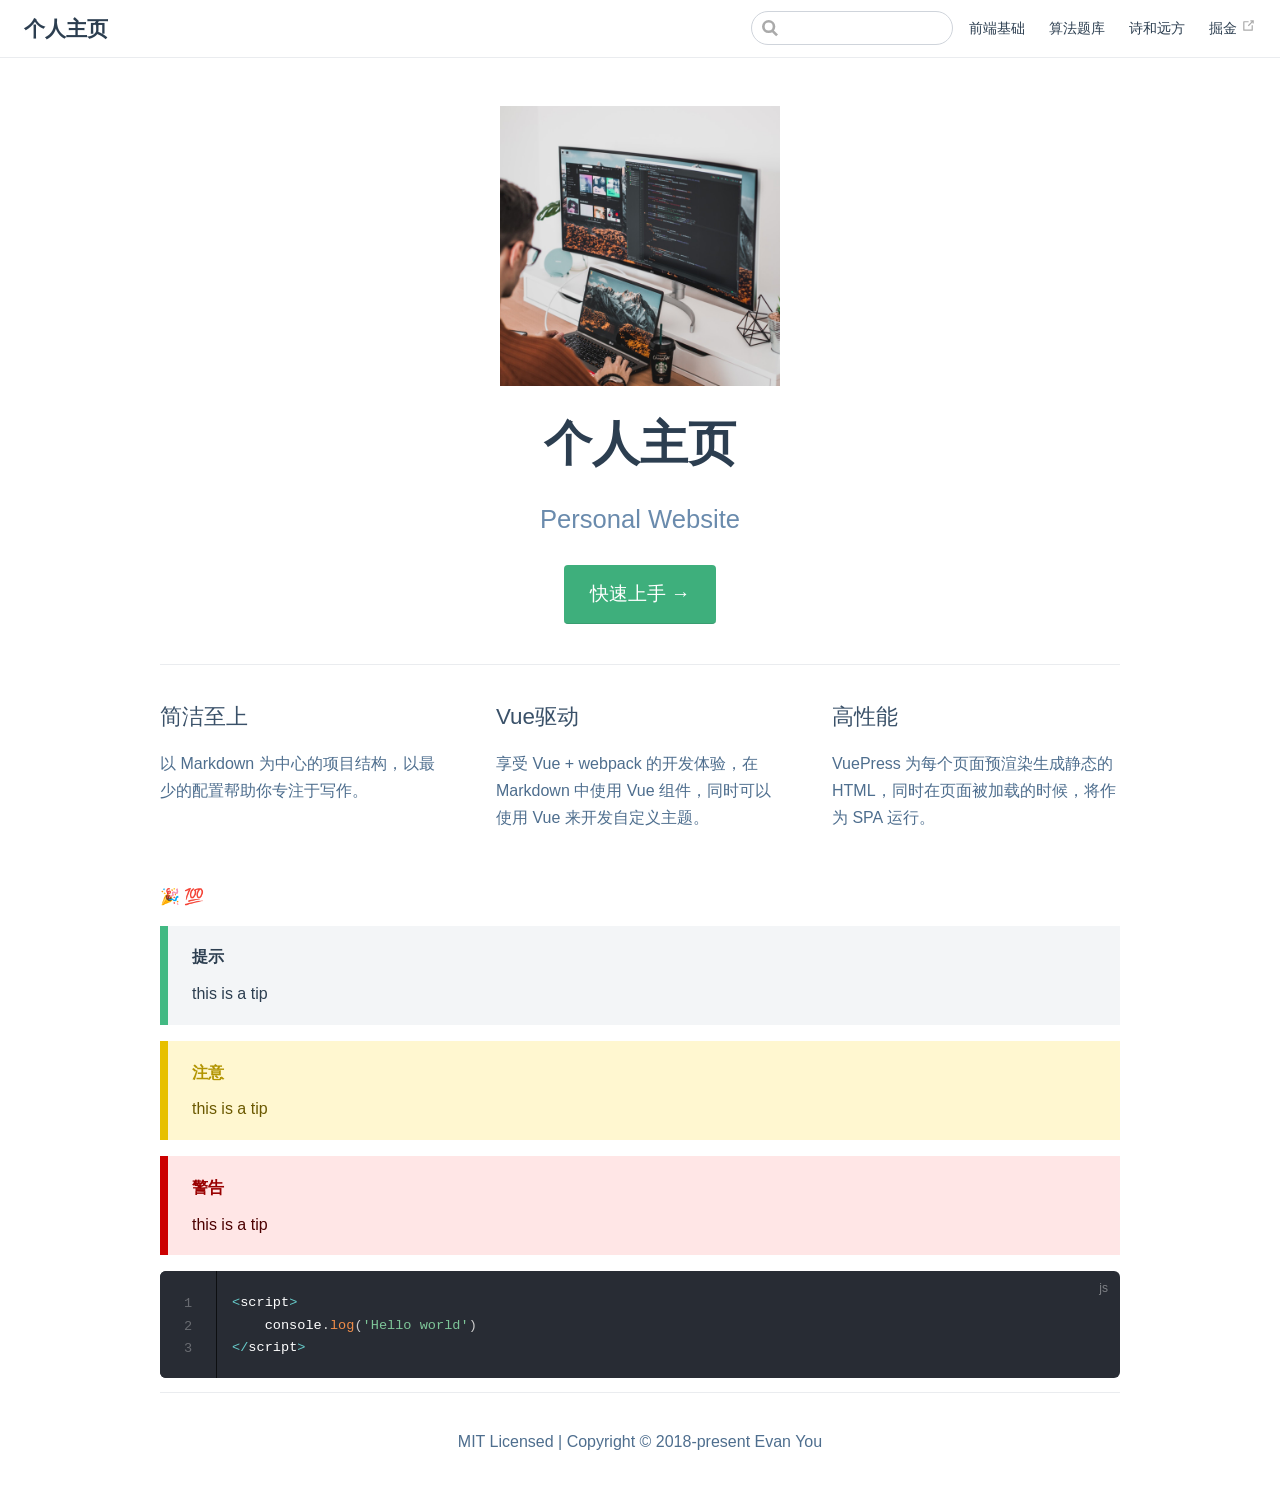
<file: index.html>
<!DOCTYPE html>
<html lang="en-US">
  <head>
    <meta charset="utf-8">
    <meta name="viewport" content="width=device-width,initial-scale=1">
    <title>个人主页</title>
    <meta name="description" content="Personal Website">
    <link rel="icon" href="/images/photo.jpg">
  <link rel="manifest" href="/images/photo.jpg">
  <link rel="apple-touch-icon" href="/images/photo.jpg">
  <meta http-quiv="pragma" cotent="no-cache">
  <meta http-quiv="pragma" cotent="no-cache,must-revalidate">
  <meta http-quiv="expires" cotent="0">
    
    <link rel="preload" href="/assets/css/0.styles.c70d6292.css" as="style"><link rel="preload" href="/assets/js/app.80de411a.js" as="script"><link rel="preload" href="/assets/js/3.f693702d.js" as="script"><link rel="prefetch" href="/assets/js/2.e936dfc9.js"><link rel="prefetch" href="/assets/js/4.2bf9374a.js"><link rel="prefetch" href="/assets/js/5.053e51c6.js"><link rel="prefetch" href="/assets/js/6.895c9ded.js"><link rel="prefetch" href="/assets/js/7.f5377f80.js"><link rel="prefetch" href="/assets/js/8.cc112f1e.js">
    <link rel="stylesheet" href="/assets/css/0.styles.c70d6292.css">
  </head>
  <body>
    <div id="app" data-server-rendered="true"><div class="theme-container no-sidebar"><header class="navbar"><div class="sidebar-button"><svg xmlns="http://www.w3.org/2000/svg" aria-hidden="true" role="img" viewBox="0 0 448 512" class="icon"><path fill="currentColor" d="M436 124H12c-6.627 0-12-5.373-12-12V80c0-6.627 5.373-12 12-12h424c6.627 0 12 5.373 12 12v32c0 6.627-5.373 12-12 12zm0 160H12c-6.627 0-12-5.373-12-12v-32c0-6.627 5.373-12 12-12h424c6.627 0 12 5.373 12 12v32c0 6.627-5.373 12-12 12zm0 160H12c-6.627 0-12-5.373-12-12v-32c0-6.627 5.373-12 12-12h424c6.627 0 12 5.373 12 12v32c0 6.627-5.373 12-12 12z"></path></svg></div> <a href="/" class="home-link router-link-exact-active router-link-active"><!----> <span class="site-name">个人主页</span></a> <div class="links" style="max-width:nullpx;"><div class="search-box"><input aria-label="Search" autocomplete="off" spellcheck="false" value=""> <!----></div> <nav class="nav-links can-hide"><div class="nav-item"><a href="/accumulate/" class="nav-link">前端基础</a></div><div class="nav-item"><a href="/algorithm/" class="nav-link">算法题库</a></div><div class="nav-item"><a href="/others/" class="nav-link">诗和远方</a></div><div class="nav-item"><a href="https://juejin.im/post/5d300d5ff265da1b7004e0c1" target="_blank" rel="noopener noreferrer" class="nav-link external">
  掘金
  <svg xmlns="http://www.w3.org/2000/svg" aria-hidden="true" x="0px" y="0px" viewBox="0 0 100 100" width="15" height="15" class="icon outbound"><path fill="currentColor" d="M18.8,85.1h56l0,0c2.2,0,4-1.8,4-4v-32h-8v28h-48v-48h28v-8h-32l0,0c-2.2,0-4,1.8-4,4v56C14.8,83.3,16.6,85.1,18.8,85.1z"></path> <polygon fill="currentColor" points="45.7,48.7 51.3,54.3 77.2,28.5 77.2,37.2 85.2,37.2 85.2,14.9 62.8,14.9 62.8,22.9 71.5,22.9"></polygon></svg></a></div> <!----></nav></div></header> <div class="sidebar-mask"></div> <div class="sidebar"><nav class="nav-links"><div class="nav-item"><a href="/accumulate/" class="nav-link">前端基础</a></div><div class="nav-item"><a href="/algorithm/" class="nav-link">算法题库</a></div><div class="nav-item"><a href="/others/" class="nav-link">诗和远方</a></div><div class="nav-item"><a href="https://juejin.im/post/5d300d5ff265da1b7004e0c1" target="_blank" rel="noopener noreferrer" class="nav-link external">
  掘金
  <svg xmlns="http://www.w3.org/2000/svg" aria-hidden="true" x="0px" y="0px" viewBox="0 0 100 100" width="15" height="15" class="icon outbound"><path fill="currentColor" d="M18.8,85.1h56l0,0c2.2,0,4-1.8,4-4v-32h-8v28h-48v-48h28v-8h-32l0,0c-2.2,0-4,1.8-4,4v56C14.8,83.3,16.6,85.1,18.8,85.1z"></path> <polygon fill="currentColor" points="45.7,48.7 51.3,54.3 77.2,28.5 77.2,37.2 85.2,37.2 85.2,14.9 62.8,14.9 62.8,22.9 71.5,22.9"></polygon></svg></a></div> <!----></nav>  <ul class="sidebar-links"><li><div class="sidebar-group first"><p class="sidebar-heading open"><span>Home</span> <!----></p> <ul class="sidebar-group-items"></ul></div></li></ul> </div> <div class="home"><div class="hero"><img src="/images/photo.jpg" alt="hero"> <h1>个人主页</h1> <p class="description">
      Personal Website
    </p> <p class="action"><a href="/guide.html" class="nav-link action-button">快速上手 →</a></p></div> <div class="features"><div class="feature"><h2>简洁至上</h2> <p>以 Markdown 为中心的项目结构，以最少的配置帮助你专注于写作。</p></div><div class="feature"><h2>Vue驱动</h2> <p>享受 Vue + webpack 的开发体验，在 Markdown 中使用 Vue 组件，同时可以使用 Vue 来开发自定义主题。</p></div><div class="feature"><h2>高性能</h2> <p>VuePress 为每个页面预渲染生成静态的 HTML，同时在页面被加载的时候，将作为 SPA 运行。</p></div></div> <div class="content custom"><p>🎉 💯</p> <div class="tip custom-block"><p class="custom-block-title">提示</p> <p>this is a tip</p></div> <div class="warning custom-block"><p class="custom-block-title">注意</p> <p>this is a tip</p></div> <div class="danger custom-block"><p class="custom-block-title">警告</p> <p>this is a tip</p></div> <div class="language-js line-numbers-mode"><pre class="language-js"><code><span class="token operator">&lt;</span>script<span class="token operator">&gt;</span>
	console<span class="token punctuation">.</span><span class="token function">log</span><span class="token punctuation">(</span><span class="token string">'Hello world'</span><span class="token punctuation">)</span>
<span class="token operator">&lt;</span><span class="token operator">/</span>script<span class="token operator">&gt;</span>
</code></pre> <div class="line-numbers-wrapper"><span class="line-number">1</span><br><span class="line-number">2</span><br><span class="line-number">3</span><br></div></div></div> <div class="footer">
    MIT Licensed | Copyright © 2018-present Evan You
  </div></div> <!----></div></div>
    <script src="/assets/js/app.80de411a.js" defer></script><script src="/assets/js/3.f693702d.js" defer></script>
  </body>
</html>
</file>
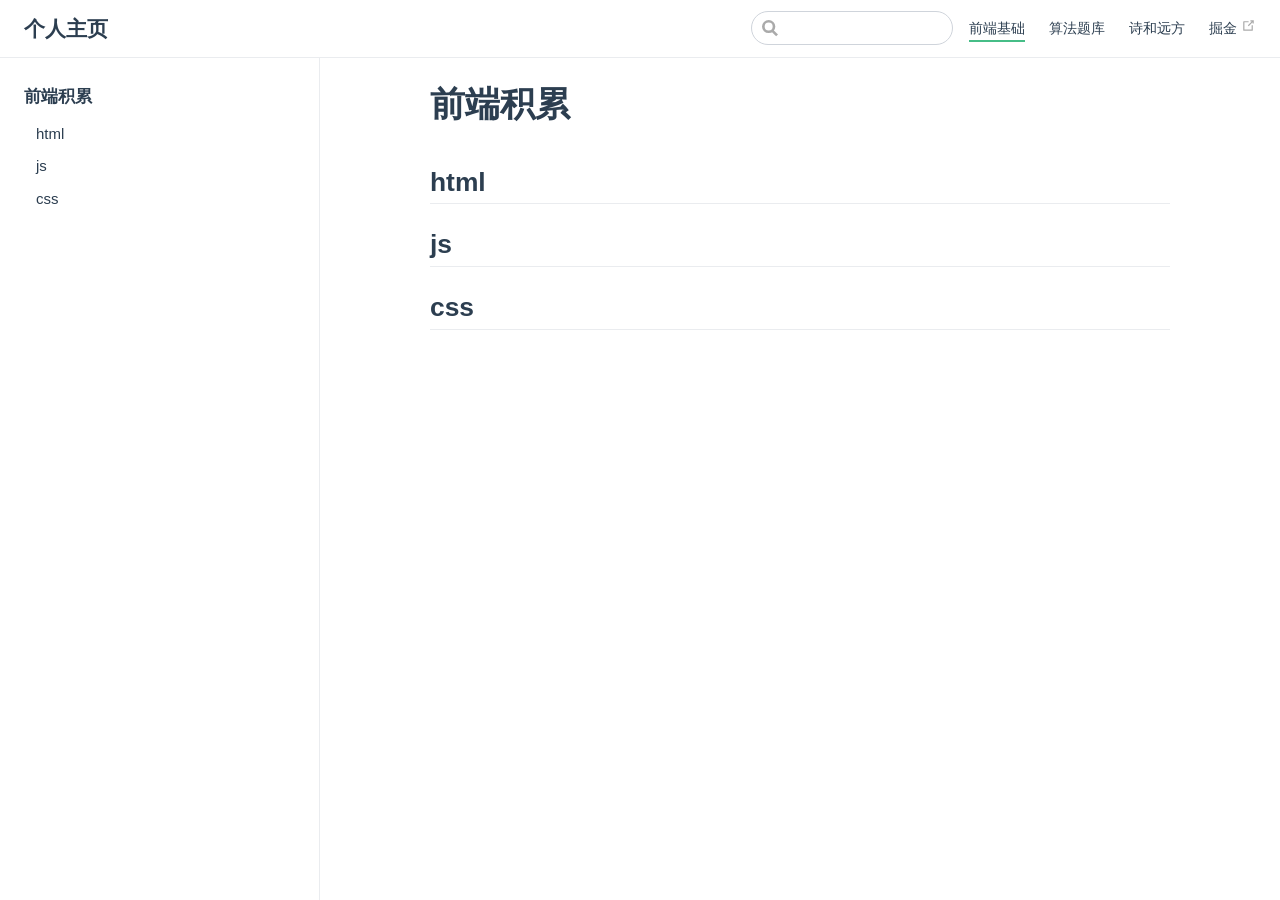
<file: accumulate/index.html>
<!DOCTYPE html>
<html lang="en-US">
  <head>
    <meta charset="utf-8">
    <meta name="viewport" content="width=device-width,initial-scale=1">
    <title>前端积累 | 个人主页</title>
    <meta name="description" content="Personal Website">
    <link rel="icon" href="/images/photo.jpg">
  <link rel="manifest" href="/images/photo.jpg">
  <link rel="apple-touch-icon" href="/images/photo.jpg">
  <meta http-quiv="pragma" cotent="no-cache">
  <meta http-quiv="pragma" cotent="no-cache,must-revalidate">
  <meta http-quiv="expires" cotent="0">
    
    <link rel="preload" href="/assets/css/0.styles.c70d6292.css" as="style"><link rel="preload" href="/assets/js/app.80de411a.js" as="script"><link rel="preload" href="/assets/js/4.2bf9374a.js" as="script"><link rel="prefetch" href="/assets/js/2.e936dfc9.js"><link rel="prefetch" href="/assets/js/3.f693702d.js"><link rel="prefetch" href="/assets/js/5.053e51c6.js"><link rel="prefetch" href="/assets/js/6.895c9ded.js"><link rel="prefetch" href="/assets/js/7.f5377f80.js"><link rel="prefetch" href="/assets/js/8.cc112f1e.js">
    <link rel="stylesheet" href="/assets/css/0.styles.c70d6292.css">
  </head>
  <body>
    <div id="app" data-server-rendered="true"><div class="theme-container"><header class="navbar"><div class="sidebar-button"><svg xmlns="http://www.w3.org/2000/svg" aria-hidden="true" role="img" viewBox="0 0 448 512" class="icon"><path fill="currentColor" d="M436 124H12c-6.627 0-12-5.373-12-12V80c0-6.627 5.373-12 12-12h424c6.627 0 12 5.373 12 12v32c0 6.627-5.373 12-12 12zm0 160H12c-6.627 0-12-5.373-12-12v-32c0-6.627 5.373-12 12-12h424c6.627 0 12 5.373 12 12v32c0 6.627-5.373 12-12 12zm0 160H12c-6.627 0-12-5.373-12-12v-32c0-6.627 5.373-12 12-12h424c6.627 0 12 5.373 12 12v32c0 6.627-5.373 12-12 12z"></path></svg></div> <a href="/" class="home-link router-link-active"><!----> <span class="site-name">个人主页</span></a> <div class="links" style="max-width:nullpx;"><div class="search-box"><input aria-label="Search" autocomplete="off" spellcheck="false" value=""> <!----></div> <nav class="nav-links can-hide"><div class="nav-item"><a href="/accumulate/" class="nav-link router-link-exact-active router-link-active">前端基础</a></div><div class="nav-item"><a href="/algorithm/" class="nav-link">算法题库</a></div><div class="nav-item"><a href="/others/" class="nav-link">诗和远方</a></div><div class="nav-item"><a href="https://juejin.im/post/5d300d5ff265da1b7004e0c1" target="_blank" rel="noopener noreferrer" class="nav-link external">
  掘金
  <svg xmlns="http://www.w3.org/2000/svg" aria-hidden="true" x="0px" y="0px" viewBox="0 0 100 100" width="15" height="15" class="icon outbound"><path fill="currentColor" d="M18.8,85.1h56l0,0c2.2,0,4-1.8,4-4v-32h-8v28h-48v-48h28v-8h-32l0,0c-2.2,0-4,1.8-4,4v56C14.8,83.3,16.6,85.1,18.8,85.1z"></path> <polygon fill="currentColor" points="45.7,48.7 51.3,54.3 77.2,28.5 77.2,37.2 85.2,37.2 85.2,14.9 62.8,14.9 62.8,22.9 71.5,22.9"></polygon></svg></a></div> <!----></nav></div></header> <div class="sidebar-mask"></div> <div class="sidebar"><nav class="nav-links"><div class="nav-item"><a href="/accumulate/" class="nav-link router-link-exact-active router-link-active">前端基础</a></div><div class="nav-item"><a href="/algorithm/" class="nav-link">算法题库</a></div><div class="nav-item"><a href="/others/" class="nav-link">诗和远方</a></div><div class="nav-item"><a href="https://juejin.im/post/5d300d5ff265da1b7004e0c1" target="_blank" rel="noopener noreferrer" class="nav-link external">
  掘金
  <svg xmlns="http://www.w3.org/2000/svg" aria-hidden="true" x="0px" y="0px" viewBox="0 0 100 100" width="15" height="15" class="icon outbound"><path fill="currentColor" d="M18.8,85.1h56l0,0c2.2,0,4-1.8,4-4v-32h-8v28h-48v-48h28v-8h-32l0,0c-2.2,0-4,1.8-4,4v56C14.8,83.3,16.6,85.1,18.8,85.1z"></path> <polygon fill="currentColor" points="45.7,48.7 51.3,54.3 77.2,28.5 77.2,37.2 85.2,37.2 85.2,14.9 62.8,14.9 62.8,22.9 71.5,22.9"></polygon></svg></a></div> <!----></nav>  <ul class="sidebar-links"><li><div class="sidebar-group first"><p class="sidebar-heading open"><span>前端积累</span> <!----></p> <ul class="sidebar-group-items"><li><a href="/accumulate/#html" class="sidebar-link">html</a><ul class="sidebar-sub-headers"></ul></li><li><a href="/accumulate/#js" class="sidebar-link">js</a><ul class="sidebar-sub-headers"></ul></li><li><a href="/accumulate/#css" class="sidebar-link">css</a><ul class="sidebar-sub-headers"></ul></li></ul></div></li></ul> </div> <div class="page"> <div class="content"><h1 id="前端积累"><a href="#前端积累" class="header-anchor">#</a> 前端积累</h1> <h2 id="html"><a href="#html" class="header-anchor">#</a> html</h2> <h2 id="js"><a href="#js" class="header-anchor">#</a> js</h2> <h2 id="css"><a href="#css" class="header-anchor">#</a> css</h2></div> <div class="page-edit"><!----> <!----></div> <!----> </div> <!----></div></div>
    <script src="/assets/js/app.80de411a.js" defer></script><script src="/assets/js/4.2bf9374a.js" defer></script>
  </body>
</html>
</file>
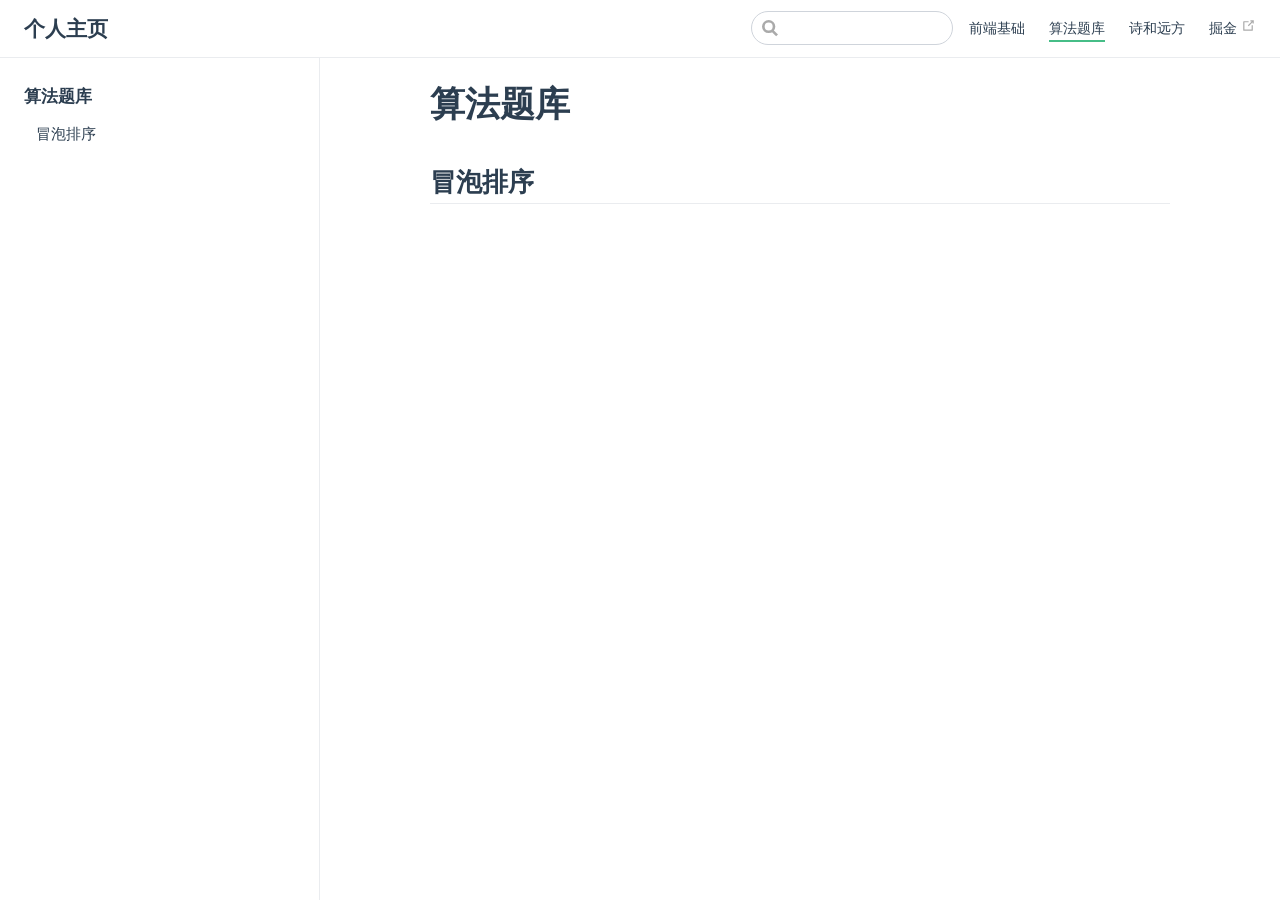
<file: algorithm/index.html>
<!DOCTYPE html>
<html lang="en-US">
  <head>
    <meta charset="utf-8">
    <meta name="viewport" content="width=device-width,initial-scale=1">
    <title>算法题库 | 个人主页</title>
    <meta name="description" content="Personal Website">
    <link rel="icon" href="/images/photo.jpg">
  <link rel="manifest" href="/images/photo.jpg">
  <link rel="apple-touch-icon" href="/images/photo.jpg">
  <meta http-quiv="pragma" cotent="no-cache">
  <meta http-quiv="pragma" cotent="no-cache,must-revalidate">
  <meta http-quiv="expires" cotent="0">
    
    <link rel="preload" href="/assets/css/0.styles.c70d6292.css" as="style"><link rel="preload" href="/assets/js/app.80de411a.js" as="script"><link rel="preload" href="/assets/js/5.053e51c6.js" as="script"><link rel="prefetch" href="/assets/js/2.e936dfc9.js"><link rel="prefetch" href="/assets/js/3.f693702d.js"><link rel="prefetch" href="/assets/js/4.2bf9374a.js"><link rel="prefetch" href="/assets/js/6.895c9ded.js"><link rel="prefetch" href="/assets/js/7.f5377f80.js"><link rel="prefetch" href="/assets/js/8.cc112f1e.js">
    <link rel="stylesheet" href="/assets/css/0.styles.c70d6292.css">
  </head>
  <body>
    <div id="app" data-server-rendered="true"><div class="theme-container"><header class="navbar"><div class="sidebar-button"><svg xmlns="http://www.w3.org/2000/svg" aria-hidden="true" role="img" viewBox="0 0 448 512" class="icon"><path fill="currentColor" d="M436 124H12c-6.627 0-12-5.373-12-12V80c0-6.627 5.373-12 12-12h424c6.627 0 12 5.373 12 12v32c0 6.627-5.373 12-12 12zm0 160H12c-6.627 0-12-5.373-12-12v-32c0-6.627 5.373-12 12-12h424c6.627 0 12 5.373 12 12v32c0 6.627-5.373 12-12 12zm0 160H12c-6.627 0-12-5.373-12-12v-32c0-6.627 5.373-12 12-12h424c6.627 0 12 5.373 12 12v32c0 6.627-5.373 12-12 12z"></path></svg></div> <a href="/" class="home-link router-link-active"><!----> <span class="site-name">个人主页</span></a> <div class="links" style="max-width:nullpx;"><div class="search-box"><input aria-label="Search" autocomplete="off" spellcheck="false" value=""> <!----></div> <nav class="nav-links can-hide"><div class="nav-item"><a href="/accumulate/" class="nav-link">前端基础</a></div><div class="nav-item"><a href="/algorithm/" class="nav-link router-link-exact-active router-link-active">算法题库</a></div><div class="nav-item"><a href="/others/" class="nav-link">诗和远方</a></div><div class="nav-item"><a href="https://juejin.im/post/5d300d5ff265da1b7004e0c1" target="_blank" rel="noopener noreferrer" class="nav-link external">
  掘金
  <svg xmlns="http://www.w3.org/2000/svg" aria-hidden="true" x="0px" y="0px" viewBox="0 0 100 100" width="15" height="15" class="icon outbound"><path fill="currentColor" d="M18.8,85.1h56l0,0c2.2,0,4-1.8,4-4v-32h-8v28h-48v-48h28v-8h-32l0,0c-2.2,0-4,1.8-4,4v56C14.8,83.3,16.6,85.1,18.8,85.1z"></path> <polygon fill="currentColor" points="45.7,48.7 51.3,54.3 77.2,28.5 77.2,37.2 85.2,37.2 85.2,14.9 62.8,14.9 62.8,22.9 71.5,22.9"></polygon></svg></a></div> <!----></nav></div></header> <div class="sidebar-mask"></div> <div class="sidebar"><nav class="nav-links"><div class="nav-item"><a href="/accumulate/" class="nav-link">前端基础</a></div><div class="nav-item"><a href="/algorithm/" class="nav-link router-link-exact-active router-link-active">算法题库</a></div><div class="nav-item"><a href="/others/" class="nav-link">诗和远方</a></div><div class="nav-item"><a href="https://juejin.im/post/5d300d5ff265da1b7004e0c1" target="_blank" rel="noopener noreferrer" class="nav-link external">
  掘金
  <svg xmlns="http://www.w3.org/2000/svg" aria-hidden="true" x="0px" y="0px" viewBox="0 0 100 100" width="15" height="15" class="icon outbound"><path fill="currentColor" d="M18.8,85.1h56l0,0c2.2,0,4-1.8,4-4v-32h-8v28h-48v-48h28v-8h-32l0,0c-2.2,0-4,1.8-4,4v56C14.8,83.3,16.6,85.1,18.8,85.1z"></path> <polygon fill="currentColor" points="45.7,48.7 51.3,54.3 77.2,28.5 77.2,37.2 85.2,37.2 85.2,14.9 62.8,14.9 62.8,22.9 71.5,22.9"></polygon></svg></a></div> <!----></nav>  <ul class="sidebar-links"><li><div class="sidebar-group first"><p class="sidebar-heading open"><span>算法题库</span> <!----></p> <ul class="sidebar-group-items"><li><a href="/algorithm/#冒泡排序" class="sidebar-link">冒泡排序</a><ul class="sidebar-sub-headers"></ul></li></ul></div></li></ul> </div> <div class="page"> <div class="content"><h1 id="算法题库"><a href="#算法题库" class="header-anchor">#</a> 算法题库</h1> <h2 id="冒泡排序"><a href="#冒泡排序" class="header-anchor">#</a> 冒泡排序</h2></div> <div class="page-edit"><!----> <!----></div> <!----> </div> <!----></div></div>
    <script src="/assets/js/app.80de411a.js" defer></script><script src="/assets/js/5.053e51c6.js" defer></script>
  </body>
</html>
</file>
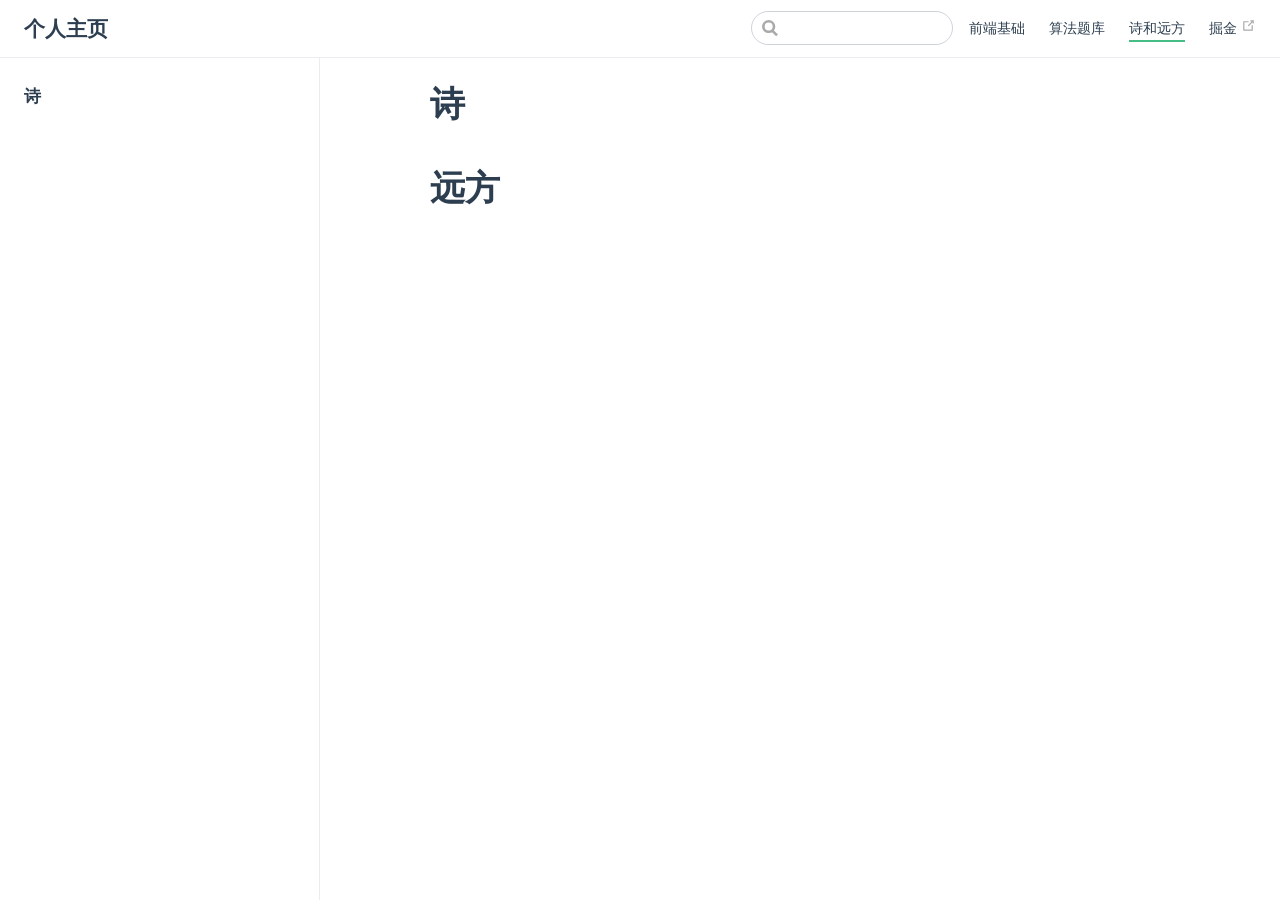
<file: others/index.html>
<!DOCTYPE html>
<html lang="en-US">
  <head>
    <meta charset="utf-8">
    <meta name="viewport" content="width=device-width,initial-scale=1">
    <title>诗 | 个人主页</title>
    <meta name="description" content="Personal Website">
    <link rel="icon" href="/images/photo.jpg">
  <link rel="manifest" href="/images/photo.jpg">
  <link rel="apple-touch-icon" href="/images/photo.jpg">
  <meta http-quiv="pragma" cotent="no-cache">
  <meta http-quiv="pragma" cotent="no-cache,must-revalidate">
  <meta http-quiv="expires" cotent="0">
    
    <link rel="preload" href="/assets/css/0.styles.c70d6292.css" as="style"><link rel="preload" href="/assets/js/app.80de411a.js" as="script"><link rel="preload" href="/assets/js/7.f5377f80.js" as="script"><link rel="prefetch" href="/assets/js/2.e936dfc9.js"><link rel="prefetch" href="/assets/js/3.f693702d.js"><link rel="prefetch" href="/assets/js/4.2bf9374a.js"><link rel="prefetch" href="/assets/js/5.053e51c6.js"><link rel="prefetch" href="/assets/js/6.895c9ded.js"><link rel="prefetch" href="/assets/js/8.cc112f1e.js">
    <link rel="stylesheet" href="/assets/css/0.styles.c70d6292.css">
  </head>
  <body>
    <div id="app" data-server-rendered="true"><div class="theme-container"><header class="navbar"><div class="sidebar-button"><svg xmlns="http://www.w3.org/2000/svg" aria-hidden="true" role="img" viewBox="0 0 448 512" class="icon"><path fill="currentColor" d="M436 124H12c-6.627 0-12-5.373-12-12V80c0-6.627 5.373-12 12-12h424c6.627 0 12 5.373 12 12v32c0 6.627-5.373 12-12 12zm0 160H12c-6.627 0-12-5.373-12-12v-32c0-6.627 5.373-12 12-12h424c6.627 0 12 5.373 12 12v32c0 6.627-5.373 12-12 12zm0 160H12c-6.627 0-12-5.373-12-12v-32c0-6.627 5.373-12 12-12h424c6.627 0 12 5.373 12 12v32c0 6.627-5.373 12-12 12z"></path></svg></div> <a href="/" class="home-link router-link-active"><!----> <span class="site-name">个人主页</span></a> <div class="links" style="max-width:nullpx;"><div class="search-box"><input aria-label="Search" autocomplete="off" spellcheck="false" value=""> <!----></div> <nav class="nav-links can-hide"><div class="nav-item"><a href="/accumulate/" class="nav-link">前端基础</a></div><div class="nav-item"><a href="/algorithm/" class="nav-link">算法题库</a></div><div class="nav-item"><a href="/others/" class="nav-link router-link-exact-active router-link-active">诗和远方</a></div><div class="nav-item"><a href="https://juejin.im/post/5d300d5ff265da1b7004e0c1" target="_blank" rel="noopener noreferrer" class="nav-link external">
  掘金
  <svg xmlns="http://www.w3.org/2000/svg" aria-hidden="true" x="0px" y="0px" viewBox="0 0 100 100" width="15" height="15" class="icon outbound"><path fill="currentColor" d="M18.8,85.1h56l0,0c2.2,0,4-1.8,4-4v-32h-8v28h-48v-48h28v-8h-32l0,0c-2.2,0-4,1.8-4,4v56C14.8,83.3,16.6,85.1,18.8,85.1z"></path> <polygon fill="currentColor" points="45.7,48.7 51.3,54.3 77.2,28.5 77.2,37.2 85.2,37.2 85.2,14.9 62.8,14.9 62.8,22.9 71.5,22.9"></polygon></svg></a></div> <!----></nav></div></header> <div class="sidebar-mask"></div> <div class="sidebar"><nav class="nav-links"><div class="nav-item"><a href="/accumulate/" class="nav-link">前端基础</a></div><div class="nav-item"><a href="/algorithm/" class="nav-link">算法题库</a></div><div class="nav-item"><a href="/others/" class="nav-link router-link-exact-active router-link-active">诗和远方</a></div><div class="nav-item"><a href="https://juejin.im/post/5d300d5ff265da1b7004e0c1" target="_blank" rel="noopener noreferrer" class="nav-link external">
  掘金
  <svg xmlns="http://www.w3.org/2000/svg" aria-hidden="true" x="0px" y="0px" viewBox="0 0 100 100" width="15" height="15" class="icon outbound"><path fill="currentColor" d="M18.8,85.1h56l0,0c2.2,0,4-1.8,4-4v-32h-8v28h-48v-48h28v-8h-32l0,0c-2.2,0-4,1.8-4,4v56C14.8,83.3,16.6,85.1,18.8,85.1z"></path> <polygon fill="currentColor" points="45.7,48.7 51.3,54.3 77.2,28.5 77.2,37.2 85.2,37.2 85.2,14.9 62.8,14.9 62.8,22.9 71.5,22.9"></polygon></svg></a></div> <!----></nav>  <ul class="sidebar-links"><li><div class="sidebar-group first"><p class="sidebar-heading open"><span>诗</span> <!----></p> <ul class="sidebar-group-items"></ul></div></li></ul> </div> <div class="page"> <div class="content"><h1 id="诗"><a href="#诗" class="header-anchor">#</a> 诗</h1> <h1 id="远方"><a href="#远方" class="header-anchor">#</a> 远方</h1></div> <div class="page-edit"><!----> <!----></div> <!----> </div> <!----></div></div>
    <script src="/assets/js/app.80de411a.js" defer></script><script src="/assets/js/7.f5377f80.js" defer></script>
  </body>
</html>
</file>
<file: assets/css/0.styles.c70d6292.css>
.home{padding:3.6rem 2rem 0;max-width:960px;margin:0 auto}.home .hero{text-align:center}.home .hero img{max-width:100%;max-height:280px;display:block;margin:3rem auto 1.5rem}.home .hero h1{font-size:3rem}.home .hero .action,.home .hero .description,.home .hero h1{margin:1.8rem auto}.home .hero .description{max-width:35rem;font-size:1.6rem;line-height:1.3;color:#6a8bad}.home .hero .action-button{display:inline-block;font-size:1.2rem;color:#fff;background-color:#3eaf7c;padding:.8rem 1.6rem;border-radius:4px;transition:background-color .1s ease;box-sizing:border-box;border-bottom:1px solid #389d70}.home .hero .action-button:hover{background-color:#4abf8a}.home .features{border-top:1px solid #eaecef;padding:1.2rem 0;margin-top:2.5rem;display:flex;flex-wrap:wrap;align-items:flex-start;align-content:stretch;justify-content:space-between}.home .feature{flex-grow:1;flex-basis:30%;max-width:30%}.home .feature h2{font-size:1.4rem;font-weight:500;border-bottom:none;padding-bottom:0;color:#3a5169}.home .feature p{color:#4e6e8e}.home .footer{padding:2.5rem;border-top:1px solid #eaecef;text-align:center;color:#4e6e8e}@media (max-width:719px){.home .features{flex-direction:column}.home .feature{max-width:100%;padding:0 2.5rem}}@media (max-width:419px){.home{padding-left:1.5rem;padding-right:1.5rem}.home .hero img{max-height:210px;margin:2rem auto 1.2rem}.home .hero h1{font-size:2rem}.home .hero .action,.home .hero .description,.home .hero h1{margin:1.2rem auto}.home .hero .description{font-size:1.2rem}.home .hero .action-button{font-size:1rem;padding:.6rem 1.2rem}.home .feature h2{font-size:1.25rem}}.sidebar-button{display:none;width:1.25rem;height:1.25rem;position:absolute;padding:.6rem;top:.6rem;left:1rem;cursor:pointer}.sidebar-button .icon{display:block;width:1.25rem;height:1.25rem}@media (max-width:719px){.sidebar-button{display:block}}.search-box{display:inline-block;position:relative;margin-right:1rem}.search-box input{cursor:text;width:10rem;color:#4e6e8e;display:inline-block;border:1px solid #cfd4db;border-radius:2rem;font-size:.9rem;line-height:2rem;padding:0 .5rem 0 2rem;outline:none;transition:all .2s ease;background:#fff url(/assets/img/search.83621669.svg) .6rem .5rem no-repeat;background-size:1rem}.search-box input:focus{cursor:auto;border-color:#3eaf7c}.search-box .suggestions{background:#fff;width:20rem;position:absolute;top:1.5rem;border:1px solid #cfd4db;border-radius:6px;padding:.4rem;list-style-type:none}.search-box .suggestions.align-right{right:0}.search-box .suggestion{line-height:1.4;padding:.4rem .6rem;border-radius:4px;cursor:pointer}.search-box .suggestion a{white-space:normal;color:#5d82a6}.search-box .suggestion a .page-title{font-weight:600}.search-box .suggestion a .header{font-size:.9em;margin-left:.25em}.search-box .suggestion.focused{background-color:#f3f4f5}.search-box .suggestion.focused a{color:#3eaf7c}@media (max-width:959px){.search-box input{cursor:pointer;width:0;border-color:transparent;position:relative}.search-box input:focus{cursor:text;left:0;width:10rem}}@media (max-width:959px) and (min-width:719px){.search-box .suggestions{left:0}}@media (max-width:719px){.search-box{margin-right:0}.search-box input{left:1rem}.search-box .suggestions{right:0}}@media (max-width:419px){.search-box .suggestions{width:calc(100vw - 4rem)}.search-box input:focus{width:8rem}}.dropdown-enter,.dropdown-leave-to{height:0!important}.dropdown-wrapper{cursor:pointer}.dropdown-wrapper .dropdown-title{display:block}.dropdown-wrapper .dropdown-title:hover{border-color:transparent}.dropdown-wrapper .dropdown-title .arrow{vertical-align:middle;margin-top:-1px;margin-left:.4rem}.dropdown-wrapper .nav-dropdown .dropdown-item{color:inherit;line-height:1.7rem}.dropdown-wrapper .nav-dropdown .dropdown-item h4{margin:.45rem 0 0;border-top:1px solid #eee;padding:.45rem 1.5rem 0 1.25rem}.dropdown-wrapper .nav-dropdown .dropdown-item .dropdown-subitem-wrapper{padding:0;list-style:none}.dropdown-wrapper .nav-dropdown .dropdown-item .dropdown-subitem-wrapper .dropdown-subitem{font-size:.9em}.dropdown-wrapper .nav-dropdown .dropdown-item a{display:block;line-height:1.7rem;position:relative;border-bottom:none;font-weight:400;margin-bottom:0;padding:0 1.5rem 0 1.25rem}.dropdown-wrapper .nav-dropdown .dropdown-item a.router-link-active,.dropdown-wrapper .nav-dropdown .dropdown-item a:hover{color:#3eaf7c}.dropdown-wrapper .nav-dropdown .dropdown-item a.router-link-active:after{content:"";width:0;height:0;border-left:5px solid #3eaf7c;border-top:3px solid transparent;border-bottom:3px solid transparent;position:absolute;top:calc(50% - 2px);left:9px}.dropdown-wrapper .nav-dropdown .dropdown-item:first-child h4{margin-top:0;padding-top:0;border-top:0}@media (max-width:719px){.dropdown-wrapper.open .dropdown-title{margin-bottom:.5rem}.dropdown-wrapper .nav-dropdown{transition:height .1s ease-out;overflow:hidden}.dropdown-wrapper .nav-dropdown .dropdown-item h4{border-top:0;margin-top:0;padding-top:0}.dropdown-wrapper .nav-dropdown .dropdown-item>a,.dropdown-wrapper .nav-dropdown .dropdown-item h4{font-size:15px;line-height:2rem}.dropdown-wrapper .nav-dropdown .dropdown-item .dropdown-subitem{font-size:14px;padding-left:1rem}}@media (min-width:719px){.dropdown-wrapper{height:1.8rem}.dropdown-wrapper:hover .nav-dropdown{display:block!important}.dropdown-wrapper .dropdown-title .arrow{border-left:4px solid transparent;border-right:4px solid transparent;border-top:6px solid #ccc;border-bottom:0}.dropdown-wrapper .nav-dropdown{display:none;height:auto!important;box-sizing:border-box;max-height:calc(100vh - 2.7rem);overflow-y:auto;position:absolute;top:100%;right:0;background-color:#fff;padding:.6rem 0;border:1px solid #ddd;border-bottom-color:#ccc;text-align:left;border-radius:.25rem;white-space:nowrap;margin:0}}.nav-links{display:inline-block}.nav-links a{line-height:1.4rem;color:inherit}.nav-links a.router-link-active,.nav-links a:hover{color:#3eaf7c}.nav-links .nav-item{position:relative;display:inline-block;margin-left:1.5rem;line-height:2rem}.nav-links .nav-item:first-child{margin-left:0}.nav-links .repo-link{margin-left:1.5rem}@media (max-width:719px){.nav-links .nav-item,.nav-links .repo-link{margin-left:0}}@media (min-width:719px){.nav-links a.router-link-active,.nav-links a:hover{color:#2c3e50}.nav-item>a:not(.external).router-link-active,.nav-item>a:not(.external):hover{margin-bottom:-2px;border-bottom:2px solid #46bd87}}.navbar{padding:.7rem 1.5rem;line-height:2.2rem;position:relative}.navbar a,.navbar img,.navbar span{display:inline-block}.navbar .logo{height:2.2rem;min-width:2.2rem;margin-right:.8rem;vertical-align:top}.navbar .site-name{font-size:1.3rem;font-weight:600;color:#2c3e50;position:relative}.navbar .links{padding-left:1.5rem;box-sizing:border-box;background-color:#fff;white-space:nowrap;font-size:.9rem;position:absolute;right:1.5rem;top:.7rem;display:flex}.navbar .links .search-box{flex:0 0 auto;vertical-align:top}.navbar .links .nav-links{flex:1}@media (max-width:719px){.navbar{padding-left:4rem}.navbar .can-hide{display:none}.navbar .links{padding-left:1.5rem}}.page-edit,.page-nav{max-width:740px;margin:0 auto;padding:2rem 2.5rem}@media (max-width:959px){.page-edit,.page-nav{padding:2rem}}@media (max-width:419px){.page-edit,.page-nav{padding:1.5rem}}.page{padding-bottom:2rem}.page-edit{padding-top:1rem;padding-bottom:1rem;overflow:auto}.page-edit .edit-link{display:inline-block}.page-edit .edit-link a{color:#4e6e8e;margin-right:.25rem}.page-edit .last-updated{float:right;font-size:.9em}.page-edit .last-updated .prefix{font-weight:500;color:#4e6e8e}.page-edit .last-updated .time{font-weight:400;color:#aaa}.page-nav{padding-top:1rem;padding-bottom:0}.page-nav .inner{min-height:2rem;margin-top:0;border-top:1px solid #eaecef;padding-top:1rem;overflow:auto}.page-nav .next{float:right}@media (max-width:719px){.page-edit .edit-link{margin-bottom:.5rem}.page-edit .last-updated{font-size:.8em;float:none;text-align:left}}.sidebar .sidebar-sub-headers{padding-left:1rem;font-size:.95em}a.sidebar-link{font-weight:400;display:inline-block;color:#2c3e50;border-left:.25rem solid transparent;padding:.35rem 1rem .35rem 1.25rem;line-height:1.4;width:100%;box-sizing:border-box}a.sidebar-link:hover{color:#3eaf7c}a.sidebar-link.active{font-weight:600;color:#3eaf7c;border-left-color:#3eaf7c}.sidebar-group a.sidebar-link{padding-left:2rem}.sidebar-sub-headers a.sidebar-link{padding-top:.25rem;padding-bottom:.25rem;border-left:none}.sidebar-sub-headers a.sidebar-link.active{font-weight:500}.sidebar-group:not(.first){margin-top:1em}.sidebar-group .sidebar-group{padding-left:.5em}.sidebar-group:not(.collapsable) .sidebar-heading{cursor:auto;color:inherit}.sidebar-heading{color:#999;transition:color .15s ease;cursor:pointer;font-size:1.1em;font-weight:700;padding:0 1.5rem;margin-top:0;margin-bottom:.5rem}.sidebar-heading.open,.sidebar-heading:hover{color:inherit}.sidebar-heading .arrow{position:relative;top:-.12em;left:.5em}.sidebar-heading:.open .arrow{top:-.18em}.sidebar-group-items{transition:height .1s ease-out;overflow:hidden}.sidebar ul{padding:0;margin:0;list-style-type:none}.sidebar a{display:inline-block}.sidebar .nav-links{display:none;border-bottom:1px solid #eaecef;padding:.5rem 0 .75rem 0}.sidebar .nav-links a{font-weight:600}.sidebar .nav-links .nav-item,.sidebar .nav-links .repo-link{display:block;line-height:1.25rem;font-size:1.1em;padding:.5rem 0 .5rem 1.5rem}.sidebar .sidebar-links{padding:1.5rem 0}@media (max-width:719px){.sidebar .nav-links{display:block}.sidebar .nav-links .dropdown-wrapper .nav-dropdown .dropdown-item a.router-link-active:after{top:calc(1rem - 2px)}.sidebar .sidebar-links{padding:1rem 0}}.sw-update-popup{position:fixed;right:1em;bottom:1em;padding:1em;border:1px solid #3eaf7c;border-radius:3px;background:#fff;box-shadow:0 4px 16px rgba(0,0,0,.5);text-align:center}.sw-update-popup button{margin-top:.5em;padding:.25em 2em}.sw-update-popup-enter-active,.sw-update-popup-leave-active{transition:opacity .3s,transform .3s}.sw-update-popup-enter,.sw-update-popup-leave-to{opacity:0;transform:translateY(50%) scale(.5)}code[class*=language-],pre[class*=language-]{color:#ccc;background:none;font-family:Consolas,Monaco,Andale Mono,Ubuntu Mono,monospace;font-size:1em;text-align:left;white-space:pre;word-spacing:normal;word-break:normal;word-wrap:normal;line-height:1.5;tab-size:4;hyphens:none}pre[class*=language-]{padding:1em;margin:.5em 0;overflow:auto}:not(pre)>code[class*=language-],pre[class*=language-]{background:#2d2d2d}:not(pre)>code[class*=language-]{padding:.1em;border-radius:.3em;white-space:normal}.token.block-comment,.token.cdata,.token.comment,.token.doctype,.token.prolog{color:#999}.token.punctuation{color:#ccc}.token.attr-name,.token.deleted,.token.namespace,.token.tag{color:#e2777a}.token.function-name{color:#6196cc}.token.boolean,.token.function,.token.number{color:#f08d49}.token.class-name,.token.constant,.token.property,.token.symbol{color:#f8c555}.token.atrule,.token.builtin,.token.important,.token.keyword,.token.selector{color:#cc99cd}.token.attr-value,.token.char,.token.regex,.token.string,.token.variable{color:#7ec699}.token.entity,.token.operator,.token.url{color:#67cdcc}.token.bold,.token.important{font-weight:700}.token.italic{font-style:italic}.token.entity{cursor:help}.token.inserted{color:green}#nprogress{pointer-events:none}#nprogress .bar{background:#3eaf7c;position:fixed;z-index:1031;top:0;left:0;width:100%;height:2px}#nprogress .peg{display:block;position:absolute;right:0;width:100px;height:100%;box-shadow:0 0 10px #3eaf7c,0 0 5px #3eaf7c;opacity:1;transform:rotate(3deg) translateY(-4px)}#nprogress .spinner{display:block;position:fixed;z-index:1031;top:15px;right:15px}#nprogress .spinner-icon{width:18px;height:18px;box-sizing:border-box;border:2px solid transparent;border-top-color:#3eaf7c;border-left-color:#3eaf7c;border-radius:50%;animation:nprogress-spinner .4s linear infinite}.nprogress-custom-parent{overflow:hidden;position:relative}.nprogress-custom-parent #nprogress .bar,.nprogress-custom-parent #nprogress .spinner{position:absolute}@keyframes nprogress-spinner{0%{transform:rotate(0deg)}to{transform:rotate(1turn)}}.content code{color:#476582;padding:.25rem .5rem;margin:0;font-size:.85em;background-color:rgba(27,31,35,.05);border-radius:3px}.content pre,.content pre[class*=language-]{line-height:1.4;padding:1.25rem 1.5rem;margin:.85rem 0;background-color:#282c34;border-radius:6px;overflow:auto}.content pre[class*=language-] code,.content pre code{color:#fff;padding:0;background-color:transparent;border-radius:0}div[class*=language-]{position:relative;background-color:#282c34;border-radius:6px}div[class*=language-] .highlight-lines{-webkit-user-select:none;-ms-user-select:none;user-select:none;padding-top:1.3rem;position:absolute;top:0;left:0;width:100%;line-height:1.4}div[class*=language-] .highlight-lines .highlighted{background-color:rgba(0,0,0,.66)}div[class*=language-] pre,div[class*=language-] pre[class*=language-]{background:transparent;position:relative;z-index:1}div[class*=language-]:before{position:absolute;z-index:3;top:.8em;right:1em;font-size:.75rem;color:hsla(0,0%,100%,.4)}div[class*=language-]:not(.line-numbers-mode) .line-numbers-wrapper{display:none}div[class*=language-].line-numbers-mode .highlight-lines .highlighted{position:relative}div[class*=language-].line-numbers-mode .highlight-lines .highlighted:before{content:" ";position:absolute;z-index:3;left:0;top:0;display:block;width:3.5rem;height:100%;background-color:rgba(0,0,0,.66)}div[class*=language-].line-numbers-mode pre{padding-left:4.5rem;vertical-align:middle}div[class*=language-].line-numbers-mode .line-numbers-wrapper{position:absolute;top:0;width:3.5rem;text-align:center;color:hsla(0,0%,100%,.3);padding:1.25rem 0;line-height:1.4}div[class*=language-].line-numbers-mode .line-numbers-wrapper br{-webkit-user-select:none;-ms-user-select:none;user-select:none}div[class*=language-].line-numbers-mode .line-numbers-wrapper .line-number{position:relative;z-index:4;-webkit-user-select:none;-ms-user-select:none;user-select:none;font-size:.85em}div[class*=language-].line-numbers-mode:after{content:"";position:absolute;z-index:2;top:0;left:0;width:3.5rem;height:100%;border-radius:6px 0 0 6px;border-right:1px solid rgba(0,0,0,.66);background-color:#282c34}div[class~=language-js]:before{content:"js"}div[class~=language-ts]:before{content:"ts"}div[class~=language-html]:before{content:"html"}div[class~=language-md]:before{content:"md"}div[class~=language-vue]:before{content:"vue"}div[class~=language-css]:before{content:"css"}div[class~=language-sass]:before{content:"sass"}div[class~=language-scss]:before{content:"scss"}div[class~=language-less]:before{content:"less"}div[class~=language-stylus]:before{content:"stylus"}div[class~=language-go]:before{content:"go"}div[class~=language-java]:before{content:"java"}div[class~=language-c]:before{content:"c"}div[class~=language-sh]:before{content:"sh"}div[class~=language-yaml]:before{content:"yaml"}div[class~=language-py]:before{content:"py"}div[class~=language-javascript]:before{content:"js"}div[class~=language-typescript]:before{content:"ts"}div[class~=language-markup]:before{content:"html"}div[class~=language-markdown]:before{content:"md"}div[class~=language-json]:before{content:"json"}div[class~=language-ruby]:before{content:"rb"}div[class~=language-python]:before{content:"py"}div[class~=language-bash]:before{content:"sh"}.custom-block .custom-block-title{font-weight:600;margin-bottom:-.4rem}.custom-block.danger,.custom-block.tip,.custom-block.warning{padding:.1rem 1.5rem;border-left-width:.5rem;border-left-style:solid;margin:1rem 0}.custom-block.tip{background-color:#f3f5f7;border-color:#42b983}.custom-block.warning{background-color:rgba(255,229,100,.3);border-color:#e7c000;color:#6b5900}.custom-block.warning .custom-block-title{color:#b29400}.custom-block.warning a{color:#2c3e50}.custom-block.danger{background-color:#ffe6e6;border-color:#c00;color:#4d0000}.custom-block.danger .custom-block-title{color:#900}.custom-block.danger a{color:#2c3e50}.arrow{display:inline-block;width:0;height:0}.arrow.up{border-bottom:6px solid #ccc}.arrow.down,.arrow.up{border-left:4px solid transparent;border-right:4px solid transparent}.arrow.down{border-top:6px solid #ccc}.arrow.right{border-left:6px solid #ccc}.arrow.left,.arrow.right{border-top:4px solid transparent;border-bottom:4px solid transparent}.arrow.left{border-right:6px solid #ccc}.content:not(.custom){max-width:740px;margin:0 auto;padding:2rem 2.5rem}@media (max-width:959px){.content:not(.custom){padding:2rem}}@media (max-width:419px){.content:not(.custom){padding:1.5rem}}.table-of-contents .badge{vertical-align:middle}body,html{padding:0;margin:0}body{font-family:-apple-system,BlinkMacSystemFont,Segoe UI,Roboto,Oxygen,Ubuntu,Cantarell,Fira Sans,Droid Sans,Helvetica Neue,sans-serif;-webkit-font-smoothing:antialiased;-moz-osx-font-smoothing:grayscale;font-size:16px;color:#2c3e50}.page{padding-left:20rem}.navbar{z-index:20;right:0;height:3.6rem;background-color:#fff;box-sizing:border-box;border-bottom:1px solid #eaecef}.navbar,.sidebar-mask{position:fixed;top:0;left:0}.sidebar-mask{z-index:9;width:100vw;height:100vh;display:none}.sidebar{font-size:15px;background-color:#fff;width:20rem;position:fixed;z-index:10;margin:0;top:3.6rem;left:0;bottom:0;box-sizing:border-box;border-right:1px solid #eaecef;overflow-y:auto}.content:not(.custom)>:first-child{margin-top:3.6rem}.content:not(.custom) a:hover{text-decoration:underline}.content:not(.custom) p.demo{padding:1rem 1.5rem;border:1px solid #ddd;border-radius:4px}.content:not(.custom) img{max-width:100%}.content.custom{padding:0;margin:0}.content.custom img{max-width:100%}a{font-weight:500;text-decoration:none}a,p a code{color:#3eaf7c}p a code{font-weight:400}kbd{background:#eee;border:.15rem solid #ddd;border-bottom:.25rem solid #ddd;border-radius:.15rem;padding:0 .15em}blockquote{font-size:1.2rem;color:#999;border-left:.25rem solid #dfe2e5;margin-left:0;padding-left:1rem}ol,ul{padding-left:1.2em}strong{font-weight:600}h1,h2,h3,h4,h5,h6{font-weight:600;line-height:1.25}.content:not(.custom)>h1,.content:not(.custom)>h2,.content:not(.custom)>h3,.content:not(.custom)>h4,.content:not(.custom)>h5,.content:not(.custom)>h6{margin-top:-3.1rem;padding-top:4.6rem;margin-bottom:0}.content:not(.custom)>h1:first-child,.content:not(.custom)>h2:first-child,.content:not(.custom)>h3:first-child,.content:not(.custom)>h4:first-child,.content:not(.custom)>h5:first-child,.content:not(.custom)>h6:first-child{margin-top:-1.5rem;margin-bottom:1rem}.content:not(.custom)>h1:first-child+.custom-block,.content:not(.custom)>h1:first-child+p,.content:not(.custom)>h1:first-child+pre,.content:not(.custom)>h2:first-child+.custom-block,.content:not(.custom)>h2:first-child+p,.content:not(.custom)>h2:first-child+pre,.content:not(.custom)>h3:first-child+.custom-block,.content:not(.custom)>h3:first-child+p,.content:not(.custom)>h3:first-child+pre,.content:not(.custom)>h4:first-child+.custom-block,.content:not(.custom)>h4:first-child+p,.content:not(.custom)>h4:first-child+pre,.content:not(.custom)>h5:first-child+.custom-block,.content:not(.custom)>h5:first-child+p,.content:not(.custom)>h5:first-child+pre,.content:not(.custom)>h6:first-child+.custom-block,.content:not(.custom)>h6:first-child+p,.content:not(.custom)>h6:first-child+pre{margin-top:2rem}h1:hover .header-anchor,h2:hover .header-anchor,h3:hover .header-anchor,h4:hover .header-anchor,h5:hover .header-anchor,h6:hover .header-anchor{opacity:1}h1{font-size:2.2rem}h2{font-size:1.65rem;padding-bottom:.3rem;border-bottom:1px solid #eaecef}h3{font-size:1.35rem}a.header-anchor{font-size:.85em;float:left;margin-left:-.87em;padding-right:.23em;margin-top:.125em;opacity:0}a.header-anchor:hover{text-decoration:none}.line-number,code,kbd{font-family:source-code-pro,Menlo,Monaco,Consolas,Courier New,monospace}ol,p,ul{line-height:1.7}hr{border:0;border-top:1px solid #eaecef}table{border-collapse:collapse;margin:1rem 0;display:block;overflow-x:auto}tr{border-top:1px solid #dfe2e5}tr:nth-child(2n){background-color:#f6f8fa}td,th{border:1px solid #dfe2e5;padding:.6em 1em}.custom-layout{padding-top:3.6rem}.theme-container.sidebar-open .sidebar-mask{display:block}.theme-container.no-navbar .content:not(.custom)>h1,.theme-container.no-navbar h2,.theme-container.no-navbar h3,.theme-container.no-navbar h4,.theme-container.no-navbar h5,.theme-container.no-navbar h6{margin-top:1.5rem;padding-top:0}.theme-container.no-navbar .sidebar{top:0}.theme-container.no-navbar .custom-layout{padding-top:0}@media (min-width:720px){.theme-container.no-sidebar .sidebar{display:none}.theme-container.no-sidebar .page{padding-left:0}}@media (max-width:959px){.sidebar{font-size:15px;width:16.4rem}.page{padding-left:16.4rem}}@media (max-width:719px){.sidebar{top:0;padding-top:3.6rem;transform:translateX(-100%);transition:transform .2s ease}.page{padding-left:0}.theme-container.sidebar-open .sidebar{transform:translateX(0)}.theme-container.no-navbar .sidebar{padding-top:0}}@media (max-width:419px){h1{font-size:1.9rem}.content div[class*=language-]{margin:.85rem -1.5rem;border-radius:0}}.icon.outbound{color:#aaa;display:inline-block}.badge[data-v-8b31a04a]{display:inline-block;font-size:14px;height:18px;line-height:18px;border-radius:3px;padding:0 6px;color:#fff;margin-right:5px;background-color:#42b983}.badge.middle[data-v-8b31a04a]{vertical-align:middle}.badge.top[data-v-8b31a04a]{vertical-align:top}.badge.green[data-v-8b31a04a],.badge.tip[data-v-8b31a04a]{background-color:#42b983}.badge.error[data-v-8b31a04a]{background-color:#da5961}.badge.warn[data-v-8b31a04a],.badge.warning[data-v-8b31a04a],.badge.yellow[data-v-8b31a04a]{background-color:#e7c000}
</file>
